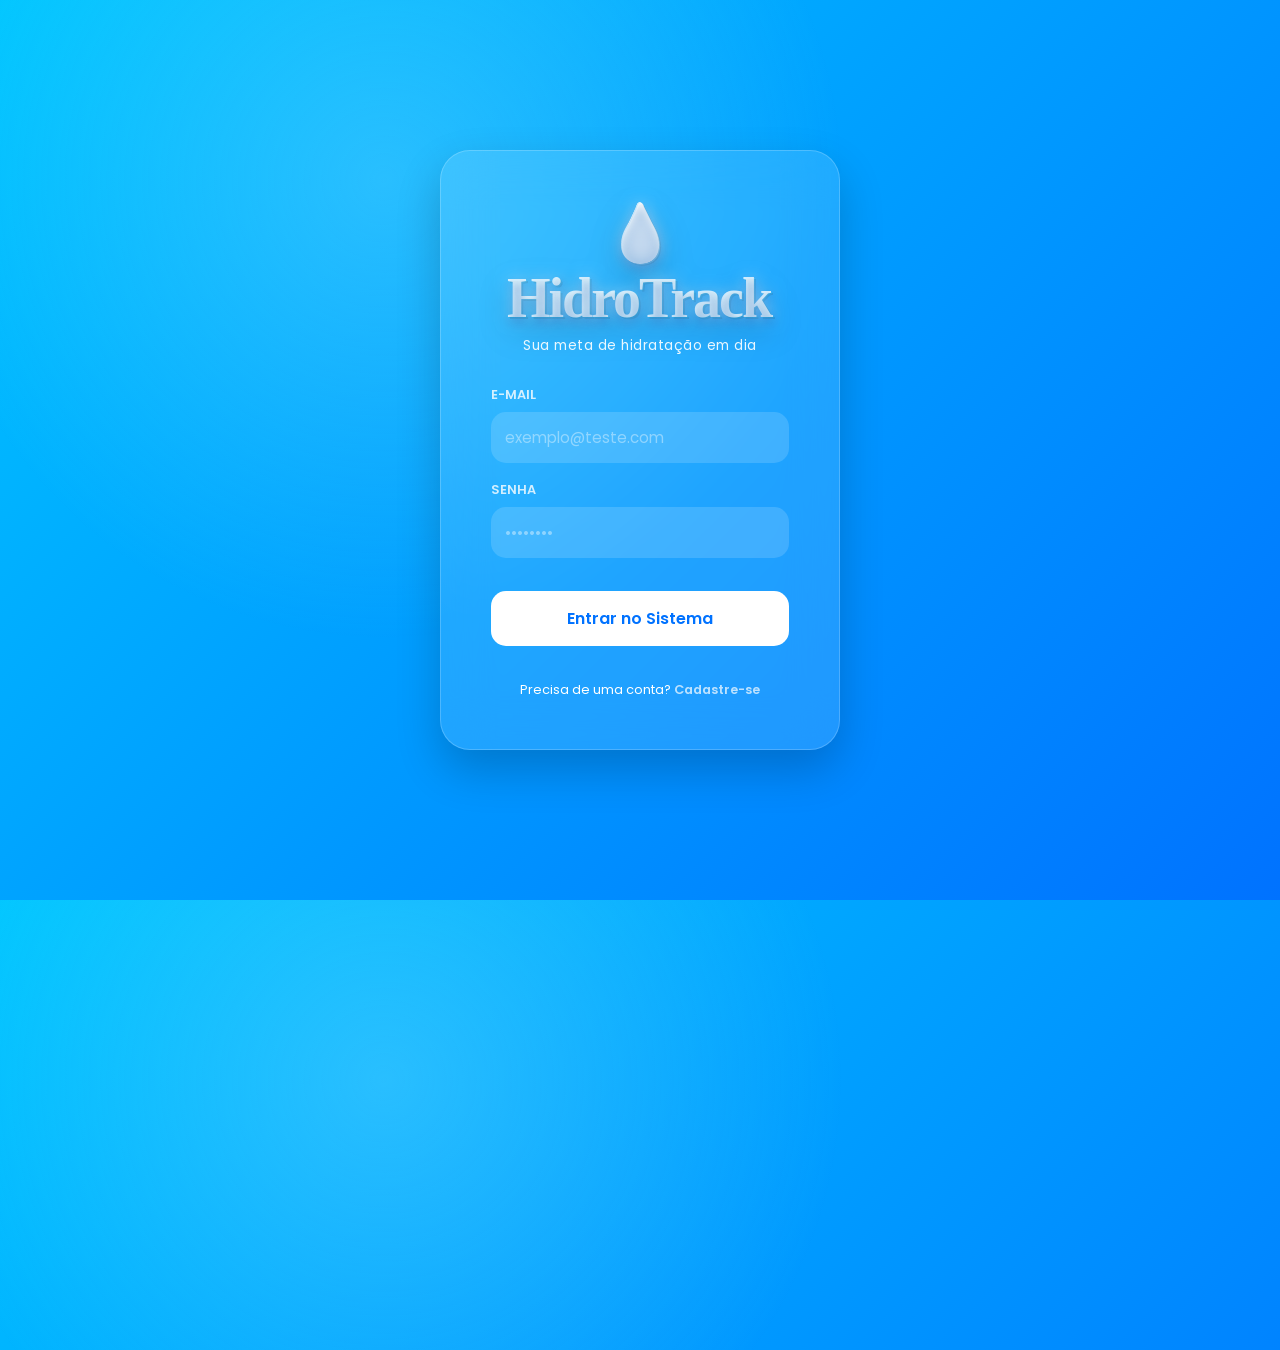
<file: APP-HidroTrack/FRON-END_HidrTrack/index.html>
<!DOCTYPE html>
<html lang="pt-br">
<head>
    <meta charset="UTF-8">
    <meta name="viewport" content="width=device-width, initial-scale=1.0">
    <title>HidroTrack | Login Seguro</title>
    <link rel="stylesheet" href="css/style.css">
</head>
<body>
    <div class="login-container">
        <header>
            <h1>💧 HidroTrack</h1>
            <p>Sua meta de hidratação em dia</p>
        </header>
        
        <form id="loginForm">
            <div class="input-group">
                <label>E-mail</label>
                <input type="email" id="email" placeholder="exemplo@teste.com" required>
            </div>
            <div class="input-group">
                <label>Senha</label>
                <input type="password" id="senha" placeholder="••••••••" required>
            </div>
            <button type="submit" class="btn-login">Entrar no Sistema</button>
        </form>
        
        <footer>
            <p>Precisa de uma conta? <a href="cadastro.html">Cadastre-se</a></p>
        </footer>
    </div>

    <script src="js/api.js"></script>
    <script src="js/main.js"></script>
</body>
</html>
</file>
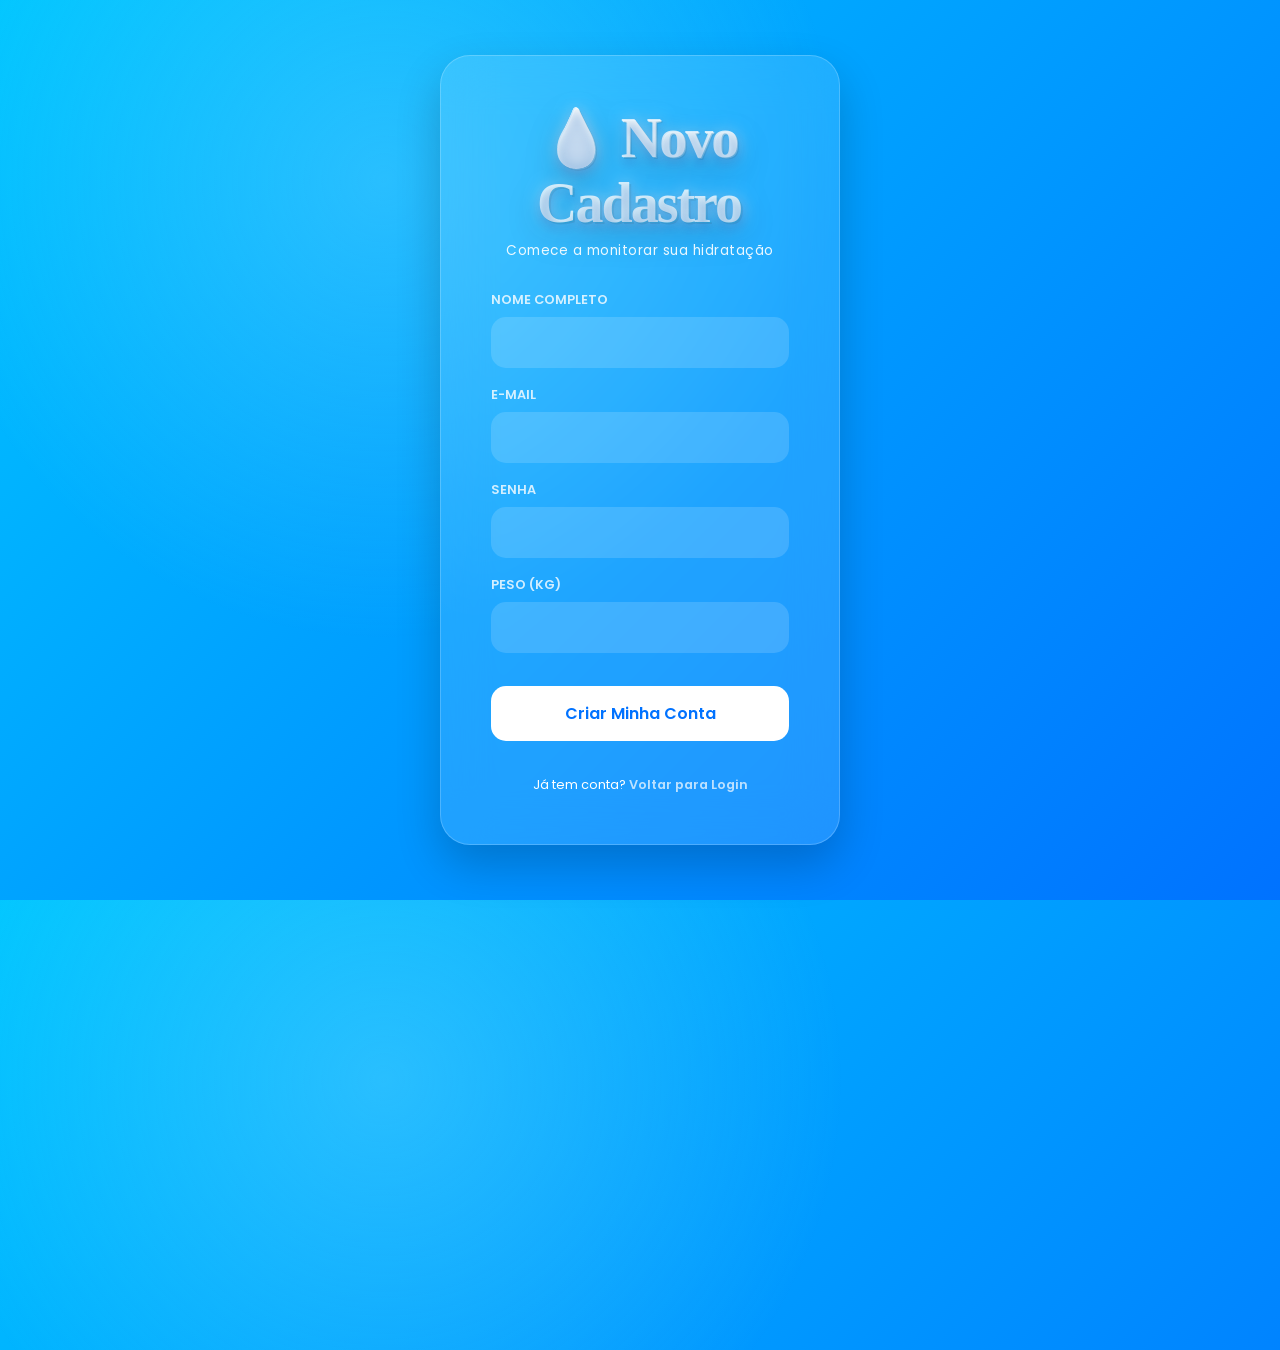
<file: APP-HidroTrack/FRON-END_HidrTrack/cadastro.html>
<!DOCTYPE html>
<html lang="pt-br">
<head>
    <meta charset="UTF-8">
    <meta name="viewport" content="width=device-width, initial-scale=1.0">
    <title>HidroTrack | Cadastro</title>
    <link rel="stylesheet" href="css/style.css">
</head>
<body>
    <div class="login-container">
        <header>
            <h1>💧 Novo Cadastro</h1>
            <p>Comece a monitorar sua hidratação</p>
        </header>
        
        <form id="cadastroForm">
            <div class="input-group">
                <label>Nome Completo</label>
                <input type="text" id="nome" placeholder="" required>
            </div>
            <div class="input-group">
                <label>E-mail</label>
                <input type="email" id="email" placeholder="" required>
            </div>
            <div class="input-group">
                <label>Senha</label>
                <input type="password" id="senha" placeholder="" required>
            </div>
            <div class="input-group">
                <label>Peso (kg)</label>
                <input type="number" id="peso" placeholder="" required>
            </div>
            <button type="submit" class="btn-login">Criar Minha Conta</button>
        </form>
        
        <footer>
            <p>Já tem conta? <a href="index.html">Voltar para Login</a></p>
        </footer>
    </div>

    <script src="js/api.js"></script>
    <script src="js/main.js"></script>
</body>
</html>
</file>
<file: APP-HidroTrack/FRON-END_HidrTrack/css/style.css>
/* Importando as fontes: Comfortaa para o título (estilo água) e Poppins para o resto */
 
@import url('https://fonts.googleapis.com/css2?family=Montserrat:wght@700;800&family=Poppins:wght@300;400&display=swap');

* {
    margin: 0;
    padding: 0;
    box-sizing: border-box;
    font-family: 'Poppins', sans-serif;
}

body {
    height: 100vh;
    display: flex;
    justify-content: center;
    align-items: center;
    /* --- FUNDO DE ONDAS PROFUNDAS (Da sua imagem de referência) --- */
    background: 
        radial-gradient(circle at 30% 20%, rgba(135, 223, 255, 0.3) 0%, rgba(0, 0, 0, 0) 40%),
        linear-gradient(135deg, #00c6ff 0%, #0072ff 100%);
    background-size: cover;
    overflow: hidden;
    position: relative;
}

/* Criando o efeito de ondas suaves no fundo */
body::after {
    content: '';
    position: absolute;
    width: 200%;
    height: 200%;
    top: -50%;
    left: -50%;
    background: url('data:image/svg+xml;utf8,<svg xmlns="http://www.w3.org/2000/svg" viewBox="0 0 1440 320"><path fill="%23ffffff" fill-opacity="0.05" d="M0,224L48,213.3C96,203,192,181,288,181.3C384,181,480,203,576,213.3C672,224,768,224,864,197.3C960,171,1056,117,1152,112C1248,107,1344,149,1392,170.7L1440,192L1440,320L1392,320C1344,320,1248,320,1152,320C1056,320,960,320,864,320C768,320,672,320,576,320C480,320,384,320,288,320C192,320,96,320,48,320L0,320Z"></path></svg>') repeat-x;
    background-size: 100% 100px;
    animation: waves 15s linear infinite;
    opacity: 0.8;
}

@keyframes waves {
    0% { transform: translate(0, 0) rotate(0deg); }
    100% { transform: translate(50%, 0) rotate(0deg); }
}

/* --- CONTAINER GLASSMORPHISM (Cartão de Vidro) --- */
.login-container {
    background: rgba(255, 255, 255, 0.12);
    backdrop-filter: blur(25px);
    -webkit-backdrop-filter: blur(25px);
    border: 1px solid rgba(255, 255, 255, 0.2);
    padding: 50px;
    border-radius: 30px;
    box-shadow: 0 20px 45px rgba(0, 0, 0, 0.2);
    width: 400px;
    text-align: center;
    color: white;
    z-index: 10; /* Garante que fique acima das ondas do fundo */
    position: relative;
}

/* --- TÍTULO "AQUA" CRISTALINO 3D (Da sua imagem de referência) --- */
header h1 {
    font-family: 'Comfortaa', cursive;
    font-size: 3.5rem;
    font-weight: 700;
    margin-bottom: 5px;
    display: inline-block;
    letter-spacing: -2px;
    position: relative;
    
    /* Efeito de Transparência e Reflexo de Lente */
    background: linear-gradient(180deg, 
        rgba(255,255,255,0.9) 0%, 
        rgba(115,217,255,0.4) 50%, 
        rgba(0,168,232,0.6) 100%);
    -webkit-background-clip: text;
    -webkit-text-fill-color: transparent;

    /* A MAGIA: Múltiplas sombras para criar a borda iluminada e o volume 3D */
    text-shadow: 
        /* Brilho da borda externa (Glow) */
        0 0 15px rgba(255, 255, 255, 0.5),
        /* Sombra de profundidade inferior */
        0 4px 8px rgba(0, 80, 180, 0.4),
        /* Contorno fino para definir a forma (Destaque do topo) */
        -1px -1px 0px rgba(255,255,255,0.8),
        1px 1px 0px rgba(0,0,0,0.1);
    
    filter: drop-shadow(0 10px 15px rgba(0, 0, 0, 0.2));
    animation: floating 4s ease-in-out infinite;
}

/* Adicionando as bolinhas decorativas em volta do nome */
header h1::after {
    
    position: absolute;
    font-size: 1.2rem;
    right: -30px;
    top: 5px;
    opacity: 0.6;
}

 
header p {
    font-size: 0.85rem;
    margin-bottom: 30px;
    opacity: 0.9;
    letter-spacing: 0.5px;
}

/* --- INPUTS MODERNOS --- */
.input-group {
    text-align: left;
    margin-bottom: 18px;
}

.input-group label {
    display: block;
    margin-bottom: 8px;
    font-size: 0.8rem;
    font-weight: 600;
    text-transform: uppercase;
    opacity: 0.8;
}

.input-group input {
    width: 100%;
    padding: 14px;
    border-radius: 15px;
    border: none;
    background: rgba(255, 255, 255, 0.15);
    color: white;
    font-size: 0.95rem;
    outline: none;
    transition: all 0.3s ease;
}

.input-group input::placeholder {
    color: rgba(255, 255, 255, 0.4);
}

.input-group input:focus {
    background: rgba(255, 255, 255, 0.25);
    box-shadow: 0 0 15px rgba(255, 255, 255, 0.1);
}

/* --- BOTÃO ELÁSTICO (Premium) --- */
.btn-login {
    width: 100%;
    padding: 15px;
    border-radius: 15px;
    border: none;
    background: #ffffff;
    color: #0072ff;
    font-weight: 600;
    font-size: 1rem;
    cursor: pointer;
    transition: all 0.4s cubic-bezier(0.175, 0.885, 0.32, 1.275);
    margin-top: 15px;
}

.btn-login:hover {
    transform: scale(1.03);
    background: #f0faff;
    box-shadow: 0 10px 20px rgba(0, 0, 0, 0.2);
}

footer {
    margin-top: 35px;
    font-size: 0.8rem;
}

footer a {
    color: #ffffff;
    text-decoration: none;
    font-weight: 600;
    opacity: 0.7;
    transition: 0.3s;
}

footer a:hover {
    opacity: 1;
    text-decoration: underline;
}
</file>
